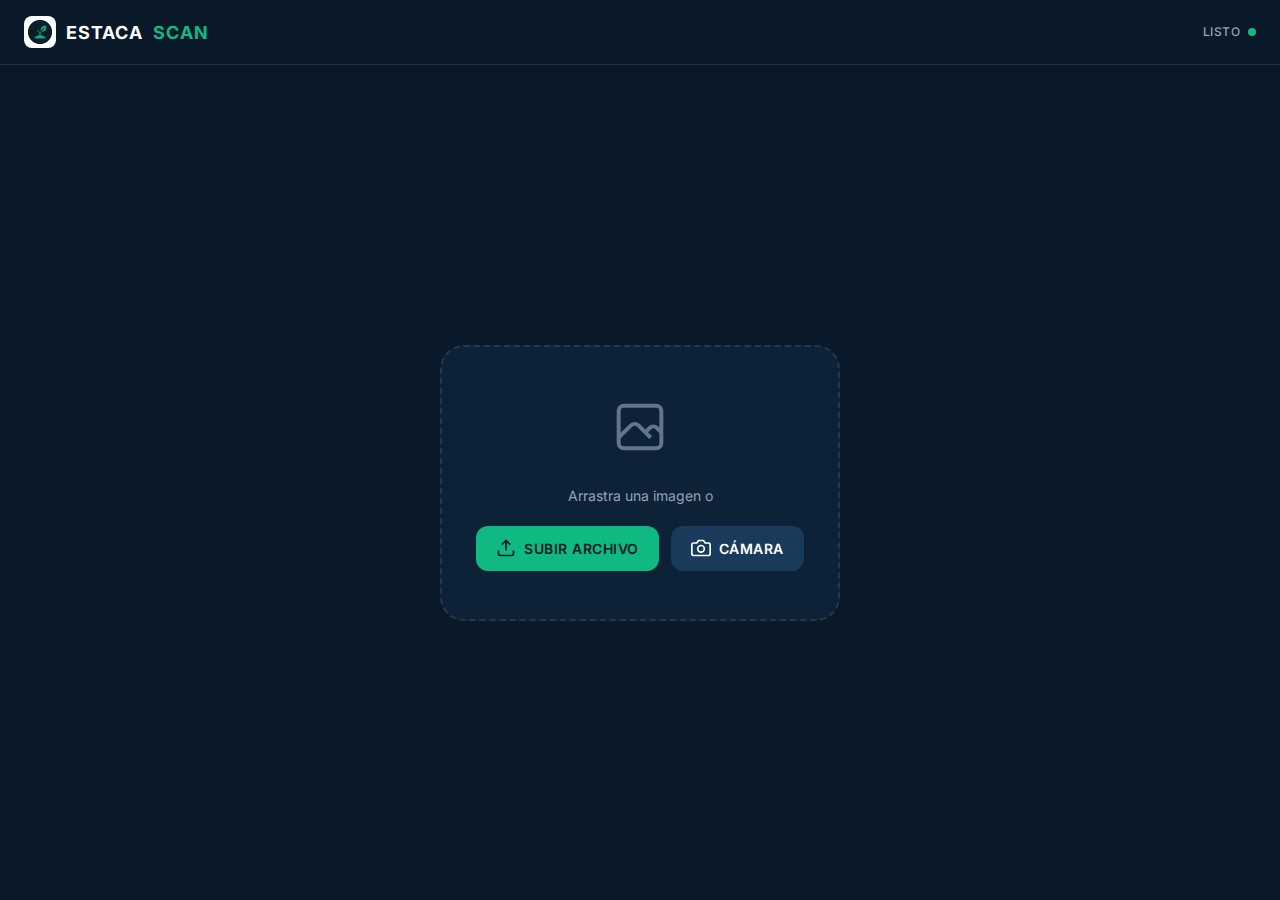
<file: scanner.html>
<!DOCTYPE html>
<html lang="es">

<head>
    <meta charset="UTF-8">
    <meta name="viewport" content="width=device-width, initial-scale=1.0, maximum-scale=1.0, user-scalable=no">
    <title>EstacaScan - Contador de Estacas</title>
    <meta name="description"
        content="Aplicación para contar estacas automáticamente usando inteligencia artificial YOLO v8">
    <meta name="theme-color" content="#0a1929">

    <!-- Favicon -->
    <link rel="icon" type="image/png" href="favicon.png">
    <link rel="apple-touch-icon" href="favicon.png">

    <!-- Fonts -->
    <link rel="preconnect" href="https://fonts.googleapis.com">
    <link rel="preconnect" href="https://fonts.gstatic.com" crossorigin>
    <link href="https://fonts.googleapis.com/css2?family=Inter:wght@400;500;600;700;800&display=swap" rel="stylesheet">

    <link rel="stylesheet" href="css/scanner.css">
</head>

<body>
    <!-- Header -->
    <header class="header">
        <div class="logo">
            <img src="favicon.png" alt="EstacaScan" class="logo-icon">
            <span class="logo-estaca">ESTACA</span><span class="logo-scan">SCAN</span>
        </div>
        <div class="status" id="status">
            <span class="status-text">LISTO</span>
            <span class="status-dot"></span>
        </div>
    </header>

    <!-- Main Content -->
    <main class="main">
        <!-- Upload Screen -->
        <section class="screen screen-upload" id="screen-upload">
            <div class="upload-area" id="upload-area">
                <div class="upload-icon">
                    <svg width="64" height="64" viewBox="0 0 24 24" fill="none" stroke="currentColor"
                        stroke-width="1.5">
                        <path
                            d="M4 16l4.586-4.586a2 2 0 012.828 0L16 16m-2-2l1.586-1.586a2 2 0 012.828 0L20 14m-6-6h.01M6 20h12a2 2 0 002-2V6a2 2 0 00-2-2H6a2 2 0 00-2 2v12a2 2 0 002 2z" />
                    </svg>
                </div>
                <p class="upload-text">Arrastra una imagen o</p>
                <div class="upload-buttons">
                    <label class="btn btn-primary" for="file-input">
                        <svg width="20" height="20" viewBox="0 0 24 24" fill="none" stroke="currentColor"
                            stroke-width="2">
                            <path d="M21 15v4a2 2 0 01-2 2H5a2 2 0 01-2-2v-4M17 8l-5-5-5 5M12 3v12" />
                        </svg>
                        Subir Archivo
                    </label>
                    <button class="btn btn-secondary" id="btn-camera">
                        <svg width="20" height="20" viewBox="0 0 24 24" fill="none" stroke="currentColor"
                            stroke-width="2">
                            <path d="M23 19a2 2 0 01-2 2H3a2 2 0 01-2-2V8a2 2 0 012-2h4l2-3h6l2 3h4a2 2 0 012 2z" />
                            <circle cx="12" cy="13" r="4" />
                        </svg>
                        Cámara
                    </button>
                </div>
                <input type="file" id="file-input" accept="image/*" hidden>
                <input type="file" id="camera-input" accept="image/*" capture="environment" hidden>
            </div>
        </section>

        <!-- Loading Screen -->
        <section class="screen screen-loading hidden" id="screen-loading">
            <div class="loading-container">
                <div class="spinner"></div>
                <p class="loading-text" id="loading-text">Cargando modelo...</p>
                <div class="progress-bar">
                    <div class="progress-fill" id="progress-fill"></div>
                </div>
            </div>
        </section>

        <!-- Result Screen -->
        <section class="screen screen-result hidden" id="screen-result">
            <div class="image-container" id="image-container">
                <canvas id="canvas"></canvas>
                <div class="toolbar">
                    <button class="toolbar-btn" id="btn-add-mode" title="Agregar estaca manualmente (o usa Ctrl+Click)">
                        <svg width="20" height="20" viewBox="0 0 24 24" fill="none" stroke="currentColor"
                            stroke-width="2">
                            <circle cx="12" cy="12" r="10" />
                            <path d="M12 8v8M8 12h8" />
                        </svg>
                        <span class="toolbar-label">Agregar</span>
                    </button>
                    <div class="toolbar-divider"></div>
                    <button class="toolbar-btn" id="btn-zoom-in" title="Acercar">
                        <svg width="20" height="20" viewBox="0 0 24 24" fill="none" stroke="currentColor"
                            stroke-width="2">
                            <circle cx="11" cy="11" r="8" />
                            <path d="M21 21l-4.35-4.35M11 8v6M8 11h6" />
                        </svg>
                    </button>
                    <button class="toolbar-btn" id="btn-zoom-out" title="Alejar">
                        <svg width="20" height="20" viewBox="0 0 24 24" fill="none" stroke="currentColor"
                            stroke-width="2">
                            <circle cx="11" cy="11" r="8" />
                            <path d="M21 21l-4.35-4.35M8 11h6" />
                        </svg>
                    </button>
                    <button class="toolbar-btn" id="btn-zoom-reset" title="Restablecer zoom">
                        <svg width="20" height="20" viewBox="0 0 24 24" fill="none" stroke="currentColor"
                            stroke-width="2">
                            <path d="M3 12a9 9 0 109-9 9.75 9.75 0 00-6.74 2.74L3 8" />
                            <path d="M3 3v5h5" />
                        </svg>
                    </button>
                </div>
                <div class="help-tip" id="help-tip">
                    <span>💡 Tip: Usa <kbd>Ctrl</kbd>+<kbd>Click</kbd> para agregar estacas faltantes</span>
                </div>
            </div>
        </section>

        <!-- Review Screen -->
        <section class="screen screen-review hidden" id="screen-review">
            <div class="review-header">
                <span class="review-title">VERIFICACIÓN EN CURSO</span>
                <div class="review-progress">
                    <div class="review-progress-bar">
                        <div class="review-progress-fill" id="review-progress-fill"></div>
                    </div>
                    <span class="review-count" id="review-count">1 / 9</span>
                </div>
            </div>
            <div class="review-image-container">
                <canvas id="review-canvas"></canvas>
            </div>
            <div class="review-actions">
                <button class="review-btn review-btn-reject" id="btn-reject">
                    <div class="review-btn-icon">
                        <svg width="32" height="32" viewBox="0 0 24 24" fill="none" stroke="currentColor"
                            stroke-width="2.5">
                            <path d="M18 6L6 18M6 6l12 12" />
                        </svg>
                    </div>
                    <span>DESCARTAR</span>
                </button>
                <button class="review-btn review-btn-accept" id="btn-accept">
                    <div class="review-btn-icon">
                        <svg width="32" height="32" viewBox="0 0 24 24" fill="none" stroke="currentColor"
                            stroke-width="2.5">
                            <path d="M20 6L9 17l-5-5" />
                        </svg>
                    </div>
                    <span>ES ESTACA</span>
                </button>
            </div>
        </section>
    </main>

    <!-- Footer Stats -->
    <footer class="footer" id="footer">
        <div class="stats">
            <div class="stat-main">
                <span class="stat-label">TOTAL CONFIRMADO</span>
                <span class="stat-value" id="total-count">0</span>
            </div>
            <div class="stat-secondary">
                <div class="stat-item">
                    <span class="stat-badge stat-badge-green" id="accepted-count">ACEPTADAS: 0</span>
                </div>
                <div class="stat-item">
                    <span class="stat-badge stat-badge-gray" id="ia-base-count">IA BASE: 0</span>
                </div>
            </div>
        </div>
        <button class="btn-review hidden" id="btn-start-review">
            <span class="review-badge" id="doubt-count">0</span>
            REVISAR DUDAS
            <svg width="20" height="20" viewBox="0 0 24 24" fill="none" stroke="currentColor" stroke-width="2">
                <path d="M5 12h14M12 5l7 7-7 7" />
            </svg>
        </button>
        <button class="btn-new-analysis hidden" id="btn-new-analysis">
            NUEVO ANÁLISIS
        </button>
    </footer>

    <!-- Toast Notifications -->
    <div class="toast-container" id="toast-container"></div>

    <script src="js/scanner.js" type="module"></script>
</body>

</html>
</file>
<file: css/scanner.css>
/* ===============================================
   ESTACASCAN - Estilos Principales
   Tema oscuro minimalista con acentos verdes
   =============================================== */

/* Variables CSS */
:root {
    --color-bg: #0a1929;
    --color-bg-light: #0d2137;
    --color-bg-card: #132f4c;
    --color-surface: #1a3a5c;

    --color-primary: #10b981;
    --color-primary-light: #34d399;
    --color-danger: #ef4444;
    --color-warning: #f59e0b;

    --color-text: #ffffff;
    --color-text-secondary: #94a3b8;
    --color-text-muted: #64748b;

    --color-border: rgba(255, 255, 255, 0.1);

    --font-family: 'Inter', -apple-system, BlinkMacSystemFont, sans-serif;

    --radius-sm: 8px;
    --radius-md: 12px;
    --radius-lg: 16px;
    --radius-xl: 24px;

    --shadow-lg: 0 8px 32px rgba(0, 0, 0, 0.5);

    --transition-fast: 150ms ease;
    --transition-normal: 250ms ease;
}

/* Reset */
*,
*::before,
*::after {
    box-sizing: border-box;
    margin: 0;
    padding: 0;
}

html,
body {
    height: 100%;
    overflow: hidden;
}

body {
    font-family: var(--font-family);
    background: var(--color-bg);
    color: var(--color-text);
    line-height: 1.5;
    -webkit-font-smoothing: antialiased;
    -moz-osx-font-smoothing: grayscale;
}

/* Layout */
body {
    display: flex;
    flex-direction: column;
}

/* Header */
.header {
    display: flex;
    justify-content: space-between;
    align-items: center;
    padding: 16px 24px;
    background: var(--color-bg);
    border-bottom: 1px solid var(--color-border);
    flex-shrink: 0;
}

.logo {
    display: flex;
    align-items: center;
    gap: 10px;
    font-size: 18px;
    font-weight: 700;
    letter-spacing: 1px;
}

.logo-icon {
    width: 32px;
    height: 32px;
    border-radius: 8px;
    object-fit: cover;
}

.logo-estaca {
    color: var(--color-text);
}

.logo-scan {
    color: var(--color-primary);
}

.status {
    display: flex;
    align-items: center;
    gap: 8px;
    font-size: 12px;
    font-weight: 500;
    color: var(--color-text-secondary);
    text-transform: uppercase;
    letter-spacing: 0.5px;
}

.status-dot {
    width: 8px;
    height: 8px;
    border-radius: 50%;
    background: var(--color-primary);
    animation: pulse 2s infinite;
}

.status.loading .status-dot {
    background: var(--color-warning);
}

.status.error .status-dot {
    background: var(--color-danger);
}

@keyframes pulse {

    0%,
    100% {
        opacity: 1;
    }

    50% {
        opacity: 0.5;
    }
}

/* Main */
.main {
    flex: 1;
    display: flex;
    flex-direction: column;
    overflow: hidden;
    position: relative;
}

/* Screens */
.screen {
    position: absolute;
    inset: 0;
    display: flex;
    flex-direction: column;
    align-items: center;
    justify-content: center;
    padding: 24px;
    transition: opacity var(--transition-normal), visibility var(--transition-normal);
}

.screen.hidden {
    opacity: 0;
    visibility: hidden;
    pointer-events: none;
}

/* Upload Screen */
.upload-area {
    display: flex;
    flex-direction: column;
    align-items: center;
    justify-content: center;
    gap: 20px;
    width: 100%;
    max-width: 400px;
    padding: 48px 32px;
    border: 2px dashed var(--color-border);
    border-radius: var(--radius-xl);
    background: var(--color-bg-light);
    transition: border-color var(--transition-fast), background var(--transition-fast);
    cursor: pointer;
}

.upload-area:hover,
.upload-area.drag-over {
    border-color: var(--color-primary);
    background: rgba(16, 185, 129, 0.05);
}

.upload-icon {
    color: var(--color-text-muted);
    transition: color var(--transition-fast), transform var(--transition-fast);
}

.upload-area:hover .upload-icon {
    color: var(--color-primary);
    transform: scale(1.1);
}

.upload-text {
    color: var(--color-text-secondary);
    font-size: 14px;
}

.upload-buttons {
    display: flex;
    gap: 12px;
    flex-wrap: wrap;
    justify-content: center;
}

/* Buttons */
.btn {
    display: inline-flex;
    align-items: center;
    justify-content: center;
    gap: 8px;
    padding: 12px 20px;
    font-family: var(--font-family);
    font-size: 14px;
    font-weight: 600;
    text-transform: uppercase;
    letter-spacing: 0.5px;
    border: none;
    border-radius: var(--radius-md);
    cursor: pointer;
    transition: all var(--transition-fast);
}

.btn-primary {
    background: var(--color-primary);
    color: var(--color-bg);
}

.btn-primary:hover {
    background: var(--color-primary-light);
    transform: translateY(-2px);
    box-shadow: 0 4px 16px rgba(16, 185, 129, 0.3);
}

.btn-secondary {
    background: var(--color-surface);
    color: var(--color-text);
}

.btn-secondary:hover {
    background: var(--color-bg-card);
    transform: translateY(-2px);
}

/* Loading Screen */
.loading-container {
    display: flex;
    flex-direction: column;
    align-items: center;
    gap: 24px;
}

.spinner {
    width: 48px;
    height: 48px;
    border: 3px solid var(--color-surface);
    border-top-color: var(--color-primary);
    border-radius: 50%;
    animation: spin 1s linear infinite;
}

@keyframes spin {
    to {
        transform: rotate(360deg);
    }
}

.loading-text {
    color: var(--color-text-secondary);
    font-size: 14px;
}

.progress-bar {
    width: 200px;
    height: 4px;
    background: var(--color-surface);
    border-radius: 2px;
    overflow: hidden;
}

.progress-fill {
    height: 100%;
    background: var(--color-primary);
    width: 0%;
    transition: width var(--transition-normal);
}

/* Result Screen */
.screen-result {
    padding: 16px;
}

.image-container {
    position: relative;
    width: 100%;
    height: 100%;
    display: flex;
    align-items: center;
    justify-content: center;
    overflow: hidden;
    background: var(--color-bg-light);
    border-radius: var(--radius-lg);
    touch-action: none;
}

#canvas {
    max-width: 100%;
    max-height: 100%;
    object-fit: contain;
    border-radius: var(--radius-md);
    cursor: grab;
}

#canvas:active {
    cursor: grabbing;
}

.toolbar {
    position: absolute;
    bottom: 16px;
    left: 50%;
    transform: translateX(-50%);
    display: flex;
    align-items: center;
    gap: 4px;
    padding: 6px;
    background: rgba(10, 25, 41, 0.9);
    backdrop-filter: blur(10px);
    border: 1px solid var(--color-border);
    border-radius: var(--radius-lg);
}

.toolbar-btn {
    display: flex;
    align-items: center;
    justify-content: center;
    gap: 6px;
    padding: 8px 12px;
    background: transparent;
    border: none;
    border-radius: var(--radius-sm);
    color: var(--color-text-secondary);
    cursor: pointer;
    transition: all var(--transition-fast);
    font-family: var(--font-family);
    font-size: 12px;
    font-weight: 500;
}

.toolbar-btn:hover {
    background: var(--color-surface);
    color: var(--color-text);
}

.toolbar-btn.active {
    background: var(--color-primary);
    color: var(--color-bg);
}

.toolbar-btn.active:hover {
    background: var(--color-primary-light);
}

.toolbar-label {
    display: none;
}

@media (min-width: 500px) {
    .toolbar-label {
        display: inline;
    }
}

.toolbar-divider {
    width: 1px;
    height: 24px;
    background: var(--color-border);
    margin: 0 4px;
}

/* Help tip */
.help-tip {
    position: absolute;
    top: 16px;
    left: 50%;
    transform: translateX(-50%);
    padding: 8px 16px;
    background: rgba(10, 25, 41, 0.85);
    backdrop-filter: blur(10px);
    border: 1px solid var(--color-border);
    border-radius: var(--radius-md);
    font-size: 12px;
    color: var(--color-text-secondary);
    opacity: 0;
    transition: opacity var(--transition-normal);
    pointer-events: none;
}

.help-tip.visible {
    opacity: 1;
}

.help-tip kbd {
    display: inline-block;
    padding: 2px 6px;
    background: var(--color-surface);
    border-radius: 4px;
    font-family: inherit;
    font-size: 11px;
    font-weight: 600;
    color: var(--color-text);
}

/* Add mode cursor */
.image-container.add-mode #canvas {
    cursor: crosshair !important;
}

/* Review Screen */
.screen-review {
    padding: 0;
    gap: 0;
}

.review-header {
    display: flex;
    justify-content: space-between;
    align-items: center;
    padding: 16px 24px;
    width: 100%;
    background: var(--color-bg);
    border-bottom: 1px solid var(--color-border);
}

.review-title {
    font-size: 12px;
    font-weight: 600;
    color: var(--color-text-secondary);
    text-transform: uppercase;
    letter-spacing: 1px;
}

.review-progress {
    display: flex;
    align-items: center;
    gap: 12px;
}

.review-progress-bar {
    width: 120px;
    height: 4px;
    background: var(--color-surface);
    border-radius: 2px;
    overflow: hidden;
}

.review-progress-fill {
    height: 100%;
    background: var(--color-primary);
    transition: width var(--transition-normal);
}

.review-count {
    font-size: 14px;
    font-weight: 600;
    color: var(--color-primary);
}

.review-image-container {
    flex: 1;
    display: flex;
    align-items: center;
    justify-content: center;
    padding: 24px;
    min-height: 0;
}

#review-canvas {
    max-width: 100%;
    max-height: 100%;
    border-radius: var(--radius-lg);
    border: 3px solid var(--color-primary);
    box-shadow: var(--shadow-lg), 0 0 40px rgba(16, 185, 129, 0.2);
}

.review-actions {
    display: flex;
    gap: 16px;
    padding: 24px;
    width: 100%;
}

.review-btn {
    flex: 1;
    display: flex;
    flex-direction: column;
    align-items: center;
    gap: 12px;
    padding: 24px;
    background: var(--color-bg-light);
    border: none;
    border-radius: var(--radius-lg);
    cursor: pointer;
    transition: all var(--transition-fast);
    font-family: var(--font-family);
}

.review-btn span {
    font-size: 12px;
    font-weight: 600;
    letter-spacing: 1px;
    text-transform: uppercase;
}

.review-btn-icon {
    width: 56px;
    height: 56px;
    display: flex;
    align-items: center;
    justify-content: center;
    border-radius: 50%;
    transition: transform var(--transition-fast);
}

.review-btn-reject {
    color: var(--color-danger);
}

.review-btn-reject .review-btn-icon {
    background: rgba(239, 68, 68, 0.2);
}

.review-btn-reject:hover {
    background: rgba(239, 68, 68, 0.1);
}

.review-btn-reject:hover .review-btn-icon {
    transform: scale(1.1);
    background: var(--color-danger);
    color: white;
}

.review-btn-accept {
    color: var(--color-primary);
}

.review-btn-accept .review-btn-icon {
    background: rgba(16, 185, 129, 0.2);
}

.review-btn-accept:hover {
    background: rgba(16, 185, 129, 0.1);
}

.review-btn-accept:hover .review-btn-icon {
    transform: scale(1.1);
    background: var(--color-primary);
    color: white;
}

/* Footer */
.footer {
    display: flex;
    justify-content: space-between;
    align-items: center;
    padding: 20px 24px;
    background: var(--color-bg-light);
    border-top: 1px solid var(--color-border);
    flex-shrink: 0;
}

.stats {
    display: flex;
    flex-direction: column;
    gap: 8px;
}

.stat-main {
    display: flex;
    flex-direction: column;
    gap: 4px;
}

.stat-label {
    font-size: 10px;
    font-weight: 600;
    color: var(--color-text-muted);
    text-transform: uppercase;
    letter-spacing: 1px;
}

.stat-value {
    font-size: 48px;
    font-weight: 800;
    color: var(--color-primary);
    line-height: 1;
    letter-spacing: -2px;
}

.stat-secondary {
    display: flex;
    gap: 8px;
}

.stat-badge {
    display: inline-flex;
    padding: 4px 10px;
    font-size: 11px;
    font-weight: 600;
    border-radius: var(--radius-sm);
    text-transform: uppercase;
    letter-spacing: 0.5px;
}

.stat-badge-green {
    background: rgba(16, 185, 129, 0.2);
    color: var(--color-primary);
}

.stat-badge-gray {
    background: var(--color-surface);
    color: var(--color-text-secondary);
}

.btn-review {
    display: flex;
    align-items: center;
    gap: 12px;
    padding: 16px 24px;
    background: #2563eb;
    color: white;
    border: none;
    border-radius: var(--radius-lg);
    font-family: var(--font-family);
    font-size: 14px;
    font-weight: 600;
    text-transform: uppercase;
    letter-spacing: 0.5px;
    cursor: pointer;
    transition: all var(--transition-fast);
}

.btn-review:hover {
    background: #3b82f6;
    transform: translateY(-2px);
    box-shadow: 0 4px 20px rgba(37, 99, 235, 0.4);
}

.review-badge {
    display: flex;
    align-items: center;
    justify-content: center;
    width: 24px;
    height: 24px;
    background: rgba(255, 255, 255, 0.2);
    border-radius: 50%;
    font-size: 12px;
    font-weight: 700;
}

.btn-new-analysis {
    padding: 12px 20px;
    background: var(--color-surface);
    color: var(--color-text-secondary);
    border: none;
    border-radius: var(--radius-md);
    font-family: var(--font-family);
    font-size: 13px;
    font-weight: 600;
    text-transform: uppercase;
    letter-spacing: 0.5px;
    cursor: pointer;
    transition: all var(--transition-fast);
}

.btn-new-analysis:hover {
    background: var(--color-bg-card);
    color: var(--color-text);
}

/* Toast Notifications */
.toast-container {
    position: fixed;
    bottom: 100px;
    left: 50%;
    transform: translateX(-50%);
    display: flex;
    flex-direction: column;
    gap: 8px;
    z-index: 1000;
    pointer-events: none;
}

.toast {
    display: flex;
    align-items: center;
    gap: 10px;
    padding: 12px 20px;
    background: var(--color-bg-card);
    border-radius: var(--radius-md);
    box-shadow: var(--shadow-lg);
    font-size: 14px;
    animation: toast-in 0.3s ease;
}

.toast.toast-out {
    animation: toast-out 0.3s ease forwards;
}

@keyframes toast-in {
    from {
        opacity: 0;
        transform: translateY(20px);
    }

    to {
        opacity: 1;
        transform: translateY(0);
    }
}

@keyframes toast-out {
    from {
        opacity: 1;
        transform: translateY(0);
    }

    to {
        opacity: 0;
        transform: translateY(-20px);
    }
}

/* Utility */
.hidden {
    display: none !important;
}

/* Responsive */
@media (max-width: 640px) {
    .header {
        padding: 12px 16px;
    }

    .logo {
        font-size: 16px;
    }

    .footer {
        flex-direction: column;
        gap: 16px;
        padding: 16px;
    }

    .stats {
        width: 100%;
        flex-direction: row;
        justify-content: space-between;
        align-items: center;
    }

    .stat-value {
        font-size: 40px;
    }

    .btn-review {
        width: 100%;
        justify-content: center;
    }

    .review-actions {
        padding: 16px;
        gap: 12px;
    }

    .review-btn {
        padding: 16px;
    }

    .review-btn-icon {
        width: 48px;
        height: 48px;
    }
}
</file>
